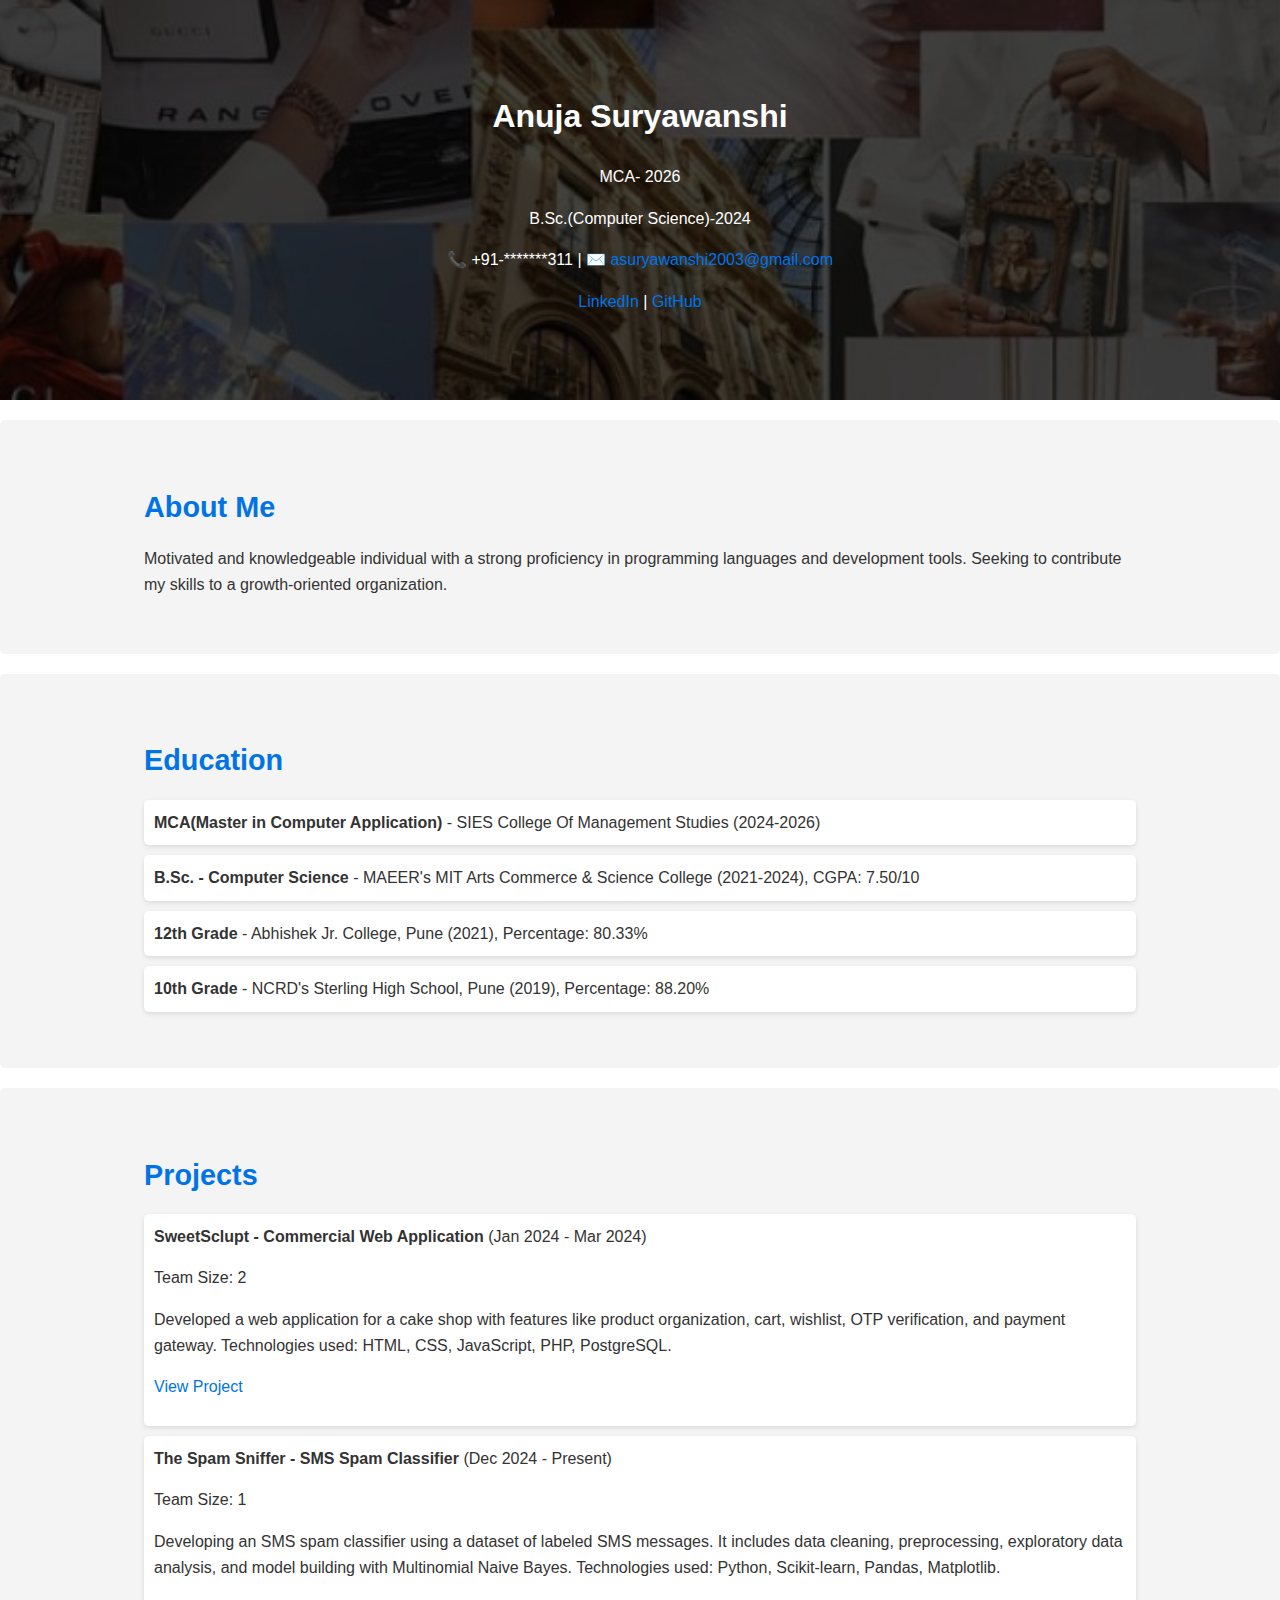
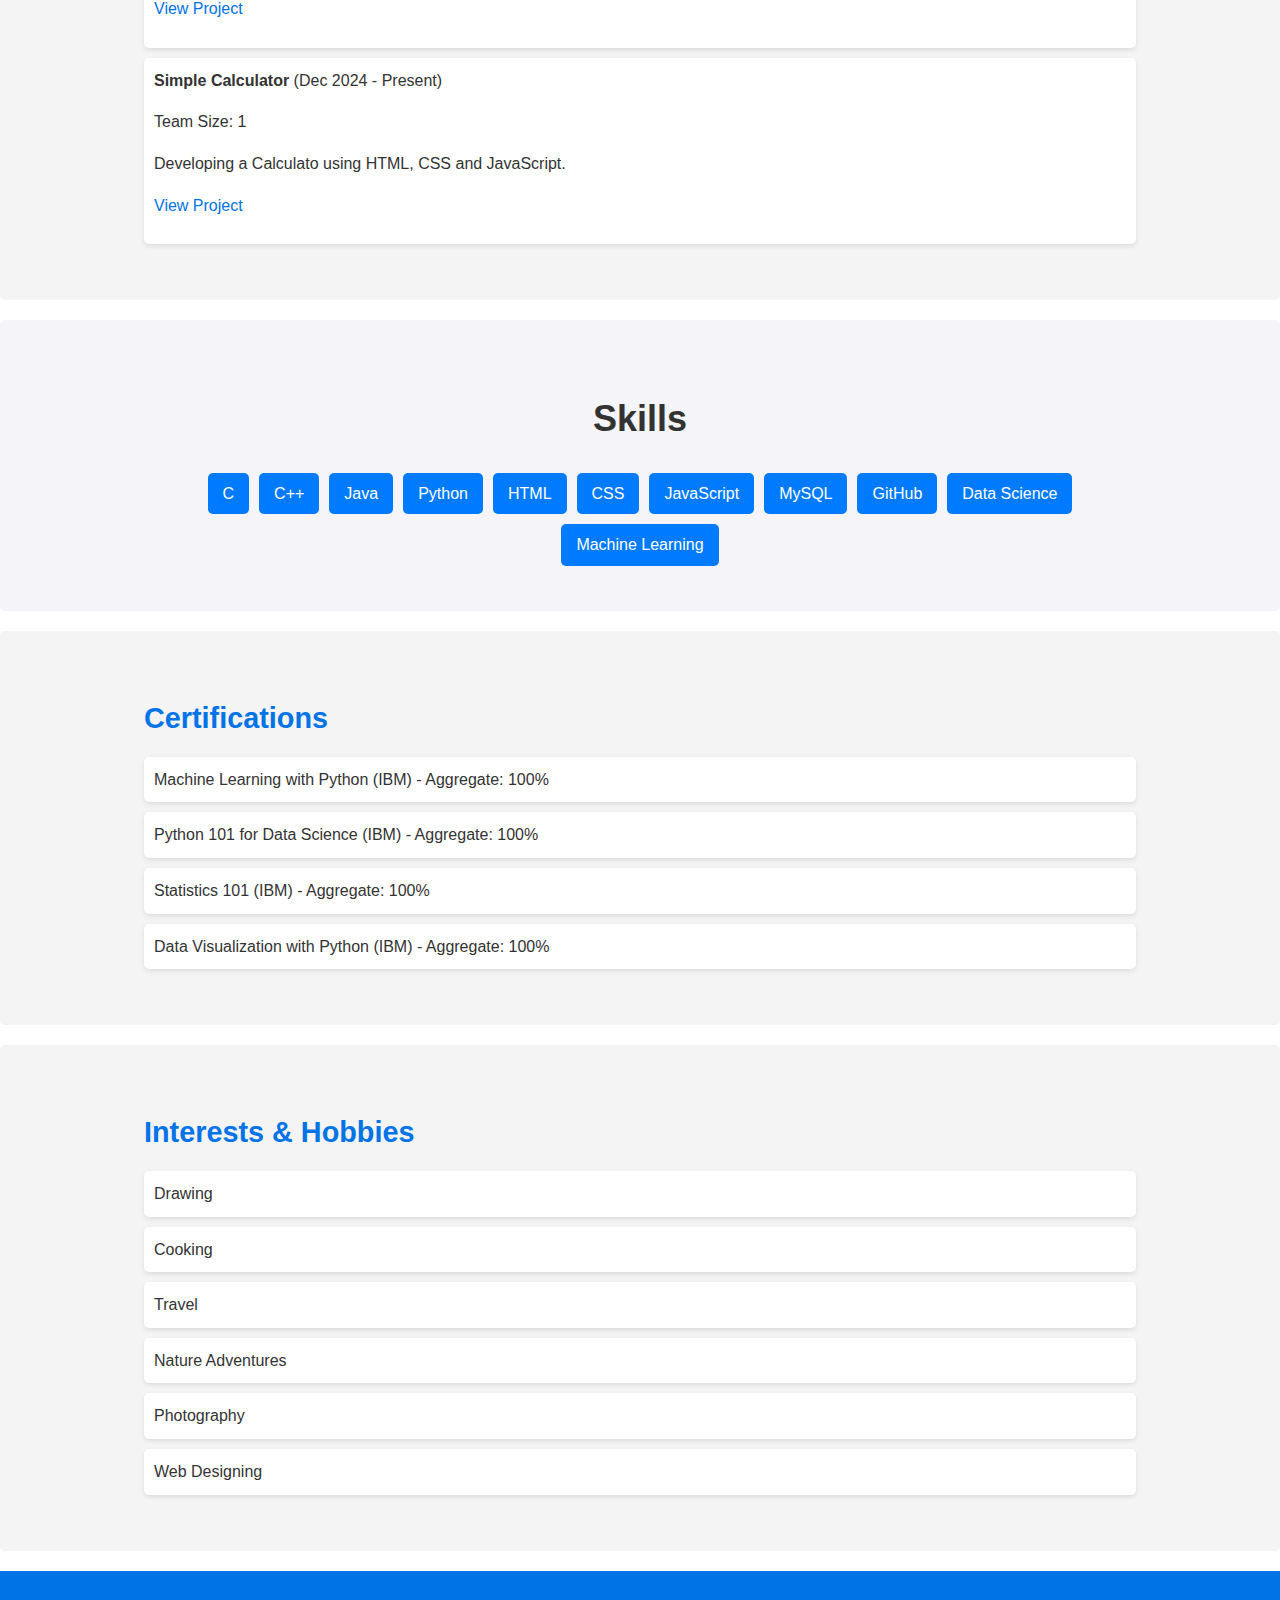
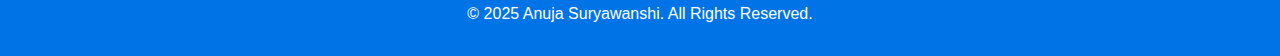
<file: index.html>
<!DOCTYPE html>
<html lang="en">
<head>
    <meta charset="UTF-8">
    <meta name="viewport" content="width=device-width, initial-scale=1.0">
    <title>Anuja Suryawanshi - Portfolio</title>
    <link rel="stylesheet" href="style.css">
</head>
<body>
    <header>
        <div class="container">
            <h1>Anuja Suryawanshi</h1>
            <p>MCA- 2026  </p><p>B.Sc.(Computer Science)-2024</p>
            <p>📞 +91-*******311 | ✉️ <a href="mailto:asuryawanshi2003@gmail.com">asuryawanshi2003@gmail.com</a></p>
            <p><a href="https://www.linkedin.com/in/anuja-suryawanshi-707234216/" target="_blank">LinkedIn</a> | <a href="https://github.com/anuja19103" target="_blank">GitHub</a></p>
        </div>
    </header>

    <section id="about">
        <div class="container">
            <h2>About Me</h2>
            <p>Motivated and knowledgeable individual with a strong proficiency in programming languages and development tools. Seeking to contribute my skills to a growth-oriented organization.</p>
        </div>
    </section>

    <section id="education">
        <div class="container">
            <h2>Education</h2>
            <ul>
                <li><strong>MCA(Master in Computer Application)</strong> - SIES College Of Management Studies (2024-2026)</li>
                <li><strong>B.Sc. - Computer Science</strong> - MAEER's MIT Arts Commerce & Science College (2021-2024), CGPA: 7.50/10</li>
                <li><strong>12th Grade</strong> - Abhishek Jr. College, Pune (2021), Percentage: 80.33%</li>
                <li><strong>10th Grade</strong> - NCRD's Sterling High School, Pune (2019), Percentage: 88.20%</li>
            </ul>
        </div>
    </section>

    <section id="projects">
        <div class="container">
            <h2>Projects</h2>
            <ul>
                <li>
                    <strong>SweetSclupt - Commercial Web Application</strong> (Jan 2024 - Mar 2024)
                    <p>Team Size: 2</p>
                    <p>Developed a web application for a cake shop with features like product organization, cart, wishlist, OTP verification, and payment gateway. Technologies used: HTML, CSS, JavaScript, PHP, PostgreSQL.</p>
                    <p><a href="https://anuja19103.github.io/SweetSclupt-project/" target="_blank">View Project</a></p>
                </li>
                
                <li>
                    <strong>The Spam Sniffer - SMS Spam Classifier</strong> (Dec 2024 - Present)
                    <p>Team Size: 1</p>
                    <p>Developing an SMS spam classifier using a dataset of labeled SMS messages. It includes data cleaning, preprocessing, exploratory data analysis, and model building with Multinomial Naive Bayes. Technologies used: Python, Scikit-learn, Pandas, Matplotlib.</p>
                    <p><a href="https://github.com/anuja19103/The-Spam-Sniffer" target="_blank">View Project</a></p>
                </li>

                <li>
                    <strong>Simple Calculator</strong> (Dec 2024 - Present)
                    <p>Team Size: 1</p>
                    <p>Developing a Calculato using HTML, CSS and JavaScript.</p>
                    <p><a href="https://anuja19103.github.io/Calculator/" target="_blank">View Project</a></p>
                </li>
                
            </ul>
        </div>
    </section>

    <section id="skills" style="background-color: #f4f4f9; padding: 40px 0;">
        <div class="container" style="max-width: 1200px; margin: 0 auto; padding: 0 20px;">
            <h2 style="font-size: 36px; color: #333; text-align: center; margin-bottom: 20px;">Skills</h2>
            <div style="display: flex; flex-wrap: wrap; justify-content: center; margin-top: 20px;">
                <span style="background-color: #007bff; color: white; padding: 8px 15px; margin: 5px; border-radius: 5px; font-size: 16px;">C</span>
                <span style="background-color: #007bff; color: white; padding: 8px 15px; margin: 5px; border-radius: 5px; font-size: 16px;">C++</span>
                <span style="background-color: #007bff; color: white; padding: 8px 15px; margin: 5px; border-radius: 5px; font-size: 16px;">Java</span>
                <span style="background-color: #007bff; color: white; padding: 8px 15px; margin: 5px; border-radius: 5px; font-size: 16px;">Python</span>
                <span style="background-color: #007bff; color: white; padding: 8px 15px; margin: 5px; border-radius: 5px; font-size: 16px;">HTML</span>
                <span style="background-color: #007bff; color: white; padding: 8px 15px; margin: 5px; border-radius: 5px; font-size: 16px;">CSS</span>
                <span style="background-color: #007bff; color: white; padding: 8px 15px; margin: 5px; border-radius: 5px; font-size: 16px;">JavaScript</span>
                <span style="background-color: #007bff; color: white; padding: 8px 15px; margin: 5px; border-radius: 5px; font-size: 16px;">MySQL</span>
                <span style="background-color: #007bff; color: white; padding: 8px 15px; margin: 5px; border-radius: 5px; font-size: 16px;">GitHub</span>
                <span style="background-color: #007bff; color: white; padding: 8px 15px; margin: 5px; border-radius: 5px; font-size: 16px;">Data Science</span>
                <span style="background-color: #007bff; color: white; padding: 8px 15px; margin: 5px; border-radius: 5px; font-size: 16px;">Machine Learning</span>
            </div>
        </div>
    </section>
    

    <section id="certifications">
        <div class="container">
            <h2>Certifications</h2>
            <ul>
                <li>Machine Learning with Python (IBM) - Aggregate: 100%</li>
                <li>Python 101 for Data Science (IBM) - Aggregate: 100%</li>
                <li>Statistics 101 (IBM) - Aggregate: 100%</li>
                <li>Data Visualization with Python (IBM) - Aggregate: 100%</li>
            </ul>
        </div>
    </section>

    <section id="interests">
        <div class="container">
            <h2>Interests & Hobbies</h2>
            <ul>
                <li>Drawing</li>
                <li>Cooking</li>
                <li>Travel</li>
                <li>Nature Adventures</li>
                <li>Photography</li>
                <li>Web Designing</li>
            </ul>
         </div>
    </section>

    <footer>
        <div class="container">
            <p>&copy; 2025 Anuja Suryawanshi. All Rights Reserved.</p>
        </div>
    </footer>
</body>
</html>
</file>
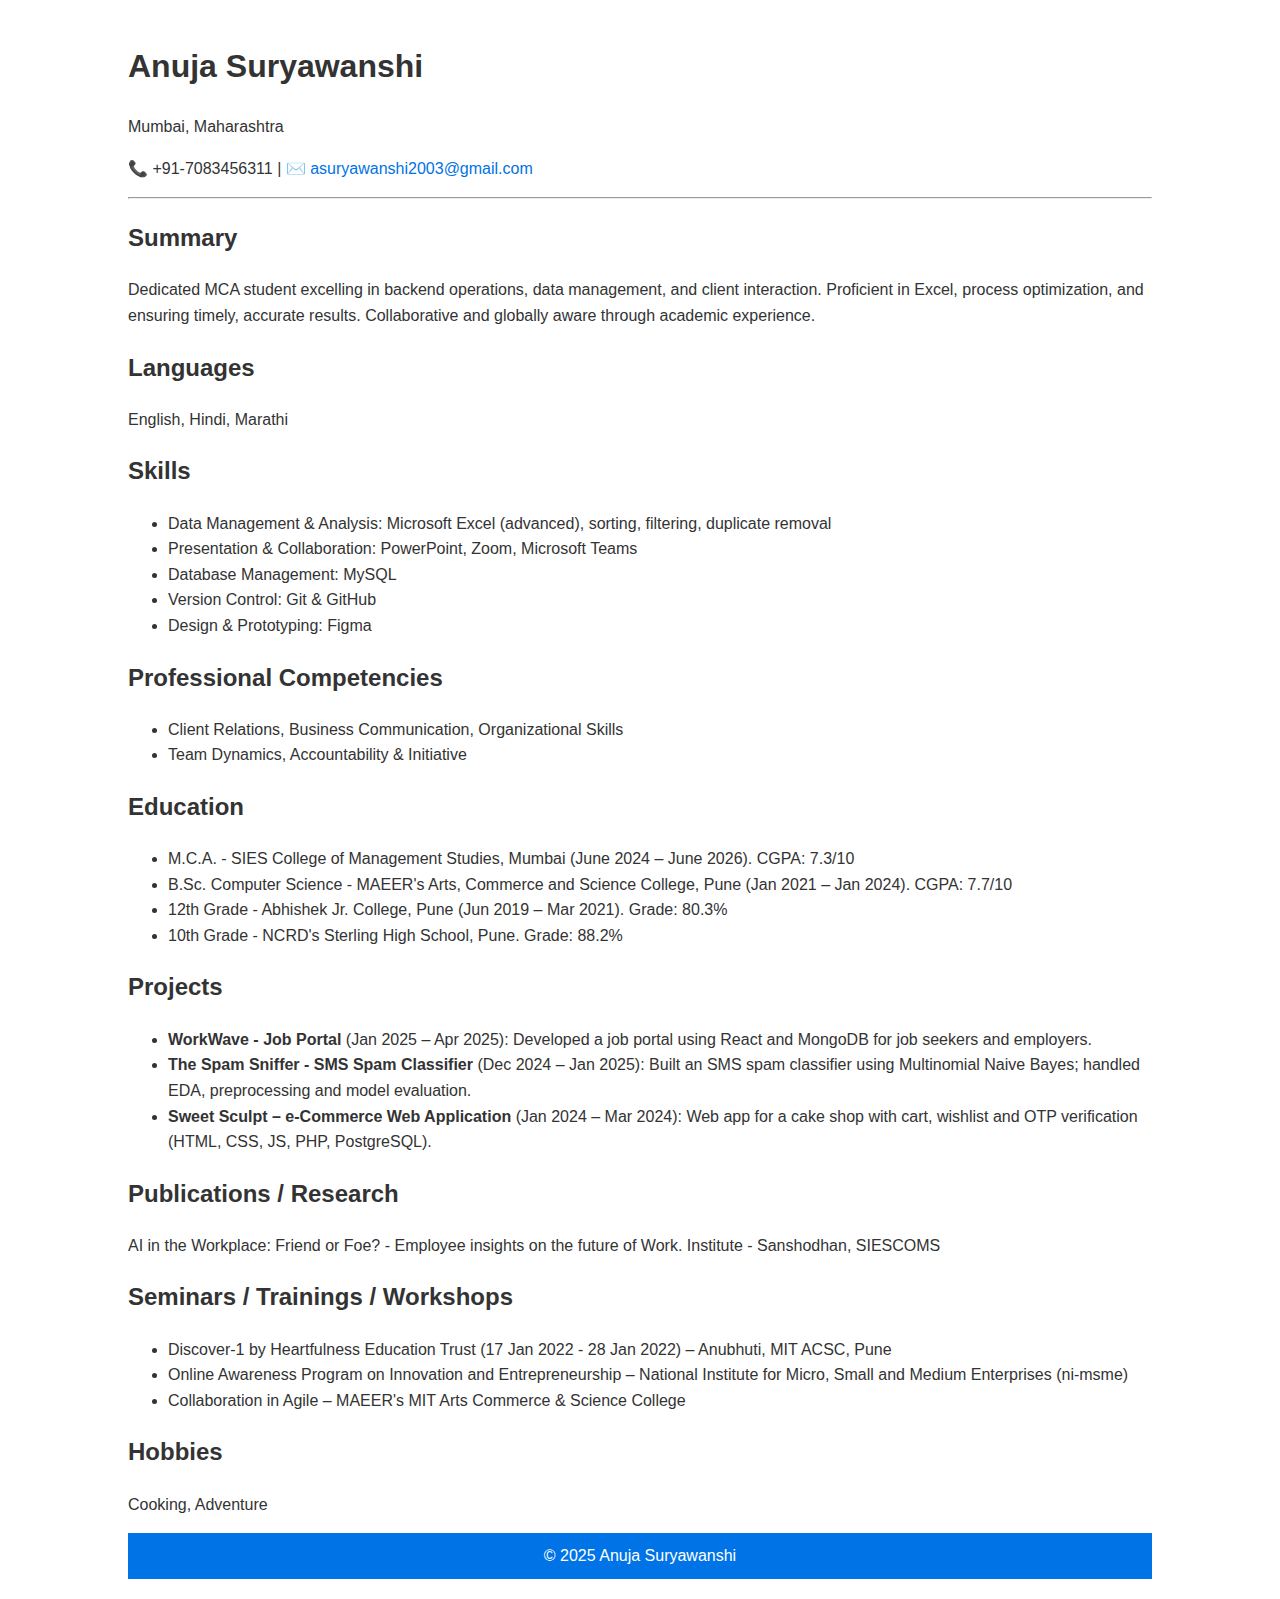
<file: resume.html>
<!DOCTYPE html>
<html lang="en">
<head>
    <meta charset="utf-8">
    <meta name="viewport" content="width=device-width,initial-scale=1">
    <title>Anuja Suryawanshi - Resume</title>
    <link rel="stylesheet" href="style.css">
</head>
<body>
    <div class="container">
        <h1>Anuja Suryawanshi</h1>
        <p>Mumbai, Maharashtra</p>
        <p>📞 +91-7083456311 | ✉️ <a href="mailto:asuryawanshi2003@gmail.com">asuryawanshi2003@gmail.com</a></p>
        <hr>
        <h2>Summary</h2>
        <p>Dedicated MCA student excelling in backend operations, data management, and client interaction. Proficient in Excel, process optimization, and ensuring timely, accurate results. Collaborative and globally aware through academic experience.</p>

        <h2>Languages</h2>
        <p>English, Hindi, Marathi</p>

        <h2>Skills</h2>
        <ul>
            <li>Data Management & Analysis: Microsoft Excel (advanced), sorting, filtering, duplicate removal</li>
            <li>Presentation & Collaboration: PowerPoint, Zoom, Microsoft Teams</li>
            <li>Database Management: MySQL</li>
            <li>Version Control: Git & GitHub</li>
            <li>Design & Prototyping: Figma</li>
        </ul>

        <h2>Professional Competencies</h2>
        <ul>
            <li>Client Relations, Business Communication, Organizational Skills</li>
            <li>Team Dynamics, Accountability & Initiative</li>
        </ul>

        <h2>Education</h2>
        <ul>
            <li>M.C.A. - SIES College of Management Studies, Mumbai (June 2024 – June 2026). CGPA: 7.3/10</li>
            <li>B.Sc. Computer Science - MAEER's Arts, Commerce and Science College, Pune (Jan 2021 – Jan 2024). CGPA: 7.7/10</li>
            <li>12th Grade - Abhishek Jr. College, Pune (Jun 2019 – Mar 2021). Grade: 80.3%</li>
            <li>10th Grade - NCRD's Sterling High School, Pune. Grade: 88.2%</li>
        </ul>

        <h2>Projects</h2>
        <ul>
            <li><strong>WorkWave - Job Portal</strong> (Jan 2025 – Apr 2025): Developed a job portal using React and MongoDB for job seekers and employers.</li>
            <li><strong>The Spam Sniffer - SMS Spam Classifier</strong> (Dec 2024 – Jan 2025): Built an SMS spam classifier using Multinomial Naive Bayes; handled EDA, preprocessing and model evaluation.</li>
            <li><strong>Sweet Sculpt – e-Commerce Web Application</strong> (Jan 2024 – Mar 2024): Web app for a cake shop with cart, wishlist and OTP verification (HTML, CSS, JS, PHP, PostgreSQL).</li>
        </ul>

        <h2>Publications / Research</h2>
        <p>AI in the Workplace: Friend or Foe? - Employee insights on the future of Work. Institute - Sanshodhan, SIESCOMS</p>

        <h2>Seminars / Trainings / Workshops</h2>
        <ul>
            <li>Discover-1 by Heartfulness Education Trust (17 Jan 2022 - 28 Jan 2022) – Anubhuti, MIT ACSC, Pune</li>
            <li>Online Awareness Program on Innovation and Entrepreneurship – National Institute for Micro, Small and Medium Enterprises (ni-msme)</li>
            <li>Collaboration in Agile – MAEER's MIT Arts Commerce & Science College</li>
        </ul>

        <h2>Hobbies</h2>
        <p>Cooking, Adventure</p>

        <footer>
            <p>&copy; 2025 Anuja Suryawanshi</p>
        </footer>
    </div>
</body>
</html>
</file>
<file: style.css>
/* General Reset */
body {
    margin: 0;
    font-family: Arial, sans-serif;
    line-height: 1.6;
    color: #333;
}

.container {
    width: 80%;
    margin: 0 auto;
    padding: 20px;
}

/* Header */
/* Header with Background Image */
header {
    background: url('bg-img.jpg') no-repeat center center/cover;
    padding: 50px 0;
    text-align: center;
    position: relative;
    color: #fff;
}

/* Optional: Add an overlay for better text readability */
header::before {
    content: "";
    position: absolute;
    top: 0;
    left: 0;
    width: 100%;
    height: 100%;
    background: rgba(0, 0, 0, 0.5); /* Adjust transparency */
    z-index: 1;
}

header h1,
header p,
header a {
    position: relative;
    z-index: 2;
}
/* Sections */
section {
    margin: 20px 0;
    padding: 20px;
    background: #f4f4f4;
    border-radius: 5px;
}

section h2 {
    font-size: 1.8em;
    margin-bottom: 10px;
    color: #0073e6;
}

section ul {
    list-style-type: none;
    padding: 0;
}

section ul li {
    background: #fff;
    margin: 10px 0;
    padding: 10px;
    border-radius: 5px;
    box-shadow: 0 2px 5px rgba(0, 0, 0, 0.1);
}

/* Footer */
footer {
    text-align: center;
    padding: 10px 0;
    background: #0073e6;
    color: #fff;
    position: relative;
    bottom: 0;
    width: 100%;
}

footer p {
    margin: 0;
}

/* Links */
a {
    color: #0073e6;
    text-decoration: none;
}

a:hover {
    text-decoration: underline;
}
</file>
